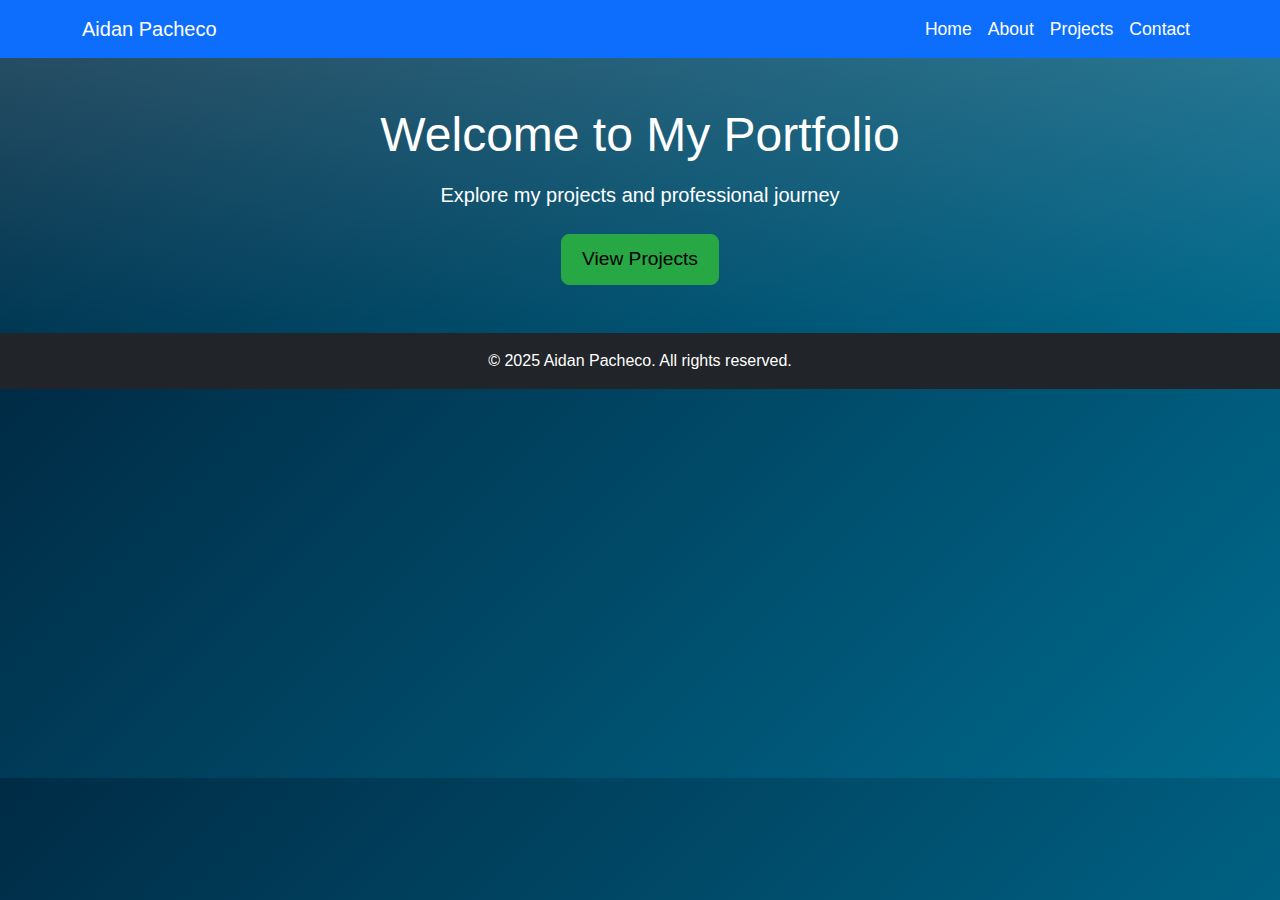
<file: index.html>
<!DOCTYPE html>
<html lang="en">
<head>
    <meta charset="UTF-8">
    <meta name="viewport" content="width=device-width, initial-scale=1.0">
    <title>Aidan Pacheco Portfolio</title>
    <link href="https://cdn.jsdelivr.net/npm/bootstrap@5.3.2/dist/css/bootstrap.min.css" rel="stylesheet">
    <script src="https://cdn.jsdelivr.net/npm/bootstrap@5.3.2/dist/js/bootstrap.bundle.min.js"></script>
    <link rel="stylesheet" href="styles.css">
</head>
<body class="bg-dark">
    <header class="navbar navbar-expand-lg navbar-dark bg-primary">
        <div class="container">
            <a class="navbar-brand" href="index.html">Aidan Pacheco</a>
            <button class="navbar-toggler" type="button" data-bs-toggle="collapse" data-bs-target="#navbarNav">
                <span class="navbar-toggler-icon"></span>
            </button>
            <div class="collapse navbar-collapse" id="navbarNav">
                <ul class="navbar-nav ms-auto">
                    <li class="nav-item"><a class="nav-link" href="index.html">Home</a></li>
                    <li class="nav-item"><a class="nav-link" href="about.html">About</a></li>
                    <li class="nav-item"><a class="nav-link" href="projects.html">Projects</a></li>
                    <li class="nav-item"><a class="nav-link" href="contact.html">Contact</a></li>
                </ul>
            </div>
        </div>
    </header>

    <main class="hero-section bg-gradient text-white text-center py-5">
        <div class="container">
            <h1 class="display-4 mb-3">Welcome to My Portfolio</h1>
            <p class="lead mb-4">Explore my projects and professional journey</p>
            <a href="projects.html" class="btn btn-info btn-lg">View Projects</a>
        </div>
    </main>

    <footer class="bg-dark text-white py-3">
        <div class="container text-center">
            <p>&copy; 2025 Aidan Pacheco. All rights reserved.</p>
        </div>
    </footer>
</body>
</html>
</file>
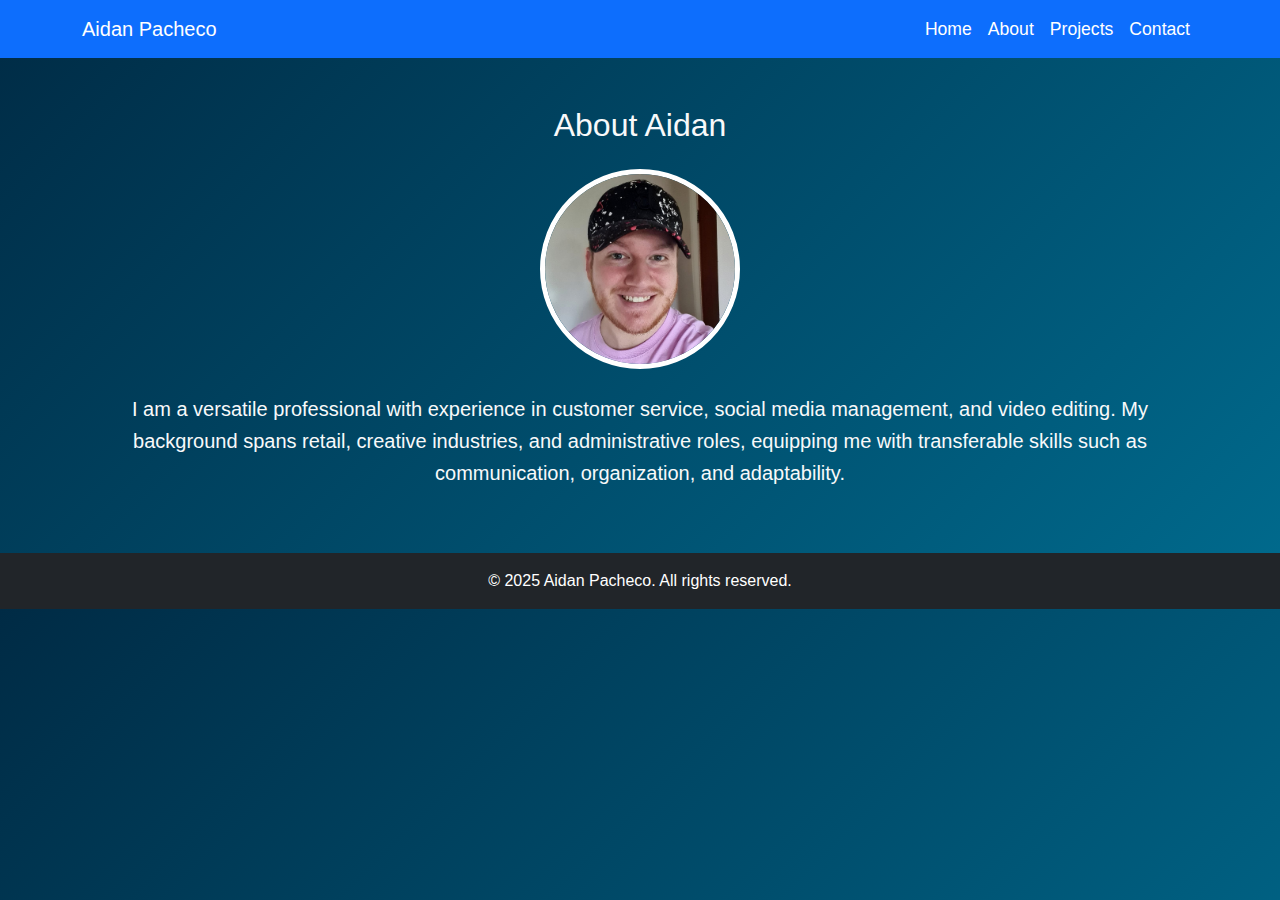
<file: about.html>
<!DOCTYPE html>
<html lang="en">
<head>
    <meta charset="UTF-8">
    <meta name="viewport" content="width=device-width, initial-scale=1.0">
    <title>About | Aidan Pacheco</title>
    <link href="https://cdn.jsdelivr.net/npm/bootstrap@5.3.2/dist/css/bootstrap.min.css" rel="stylesheet">
    <script src="https://cdn.jsdelivr.net/npm/bootstrap@5.3.2/dist/js/bootstrap.bundle.min.js"></script>
    <link rel="stylesheet" href="styles.css">
</head>
<body class="bg-dark">
    <header class="navbar navbar-expand-lg navbar-dark bg-primary">
        <div class="container">
            <a class="navbar-brand" href="index.html">Aidan Pacheco</a>
            <button class="navbar-toggler" type="button" data-bs-toggle="collapse" data-bs-target="#navbarNav">
                <span class="navbar-toggler-icon"></span>
            </button>
            <div class="collapse navbar-collapse" id="navbarNav">
                <ul class="navbar-nav ms-auto">
                    <li class="nav-item"><a class="nav-link" href="index.html">Home</a></li>
                    <li class="nav-item"><a class="nav-link" href="about.html">About</a></li>
                    <li class="nav-item"><a class="nav-link" href="projects.html">Projects</a></li>
                    <li class="nav-item"><a class="nav-link" href="contact.html">Contact</a></li>
                </ul>
            </div>
        </div>
    </header>

    <main class="container py-5">
        <section id="about" class="text-center">
            <h2 class="mb-4 text-light">About Aidan</h2>
            <img src="Aidan Pacheco.jpg" alt="Aidan Pacheco" class="img-fluid rounded-circle mb-4" style="width: 200px; height: 200px;">
            <p class="fs-5 text-light">
                I am a versatile professional with experience in customer service, social media management, and video editing.
                My background spans retail, creative industries, and administrative roles, equipping me with transferable skills such as communication, organization, and adaptability.
            </p>
        </section>
    </main>

    <footer class="bg-dark text-white py-3">
        <div class="container text-center">
            <p>&copy; 2025 Aidan Pacheco. All rights reserved.</p>
        </div>
    </footer>
</body>
</html>
</file>
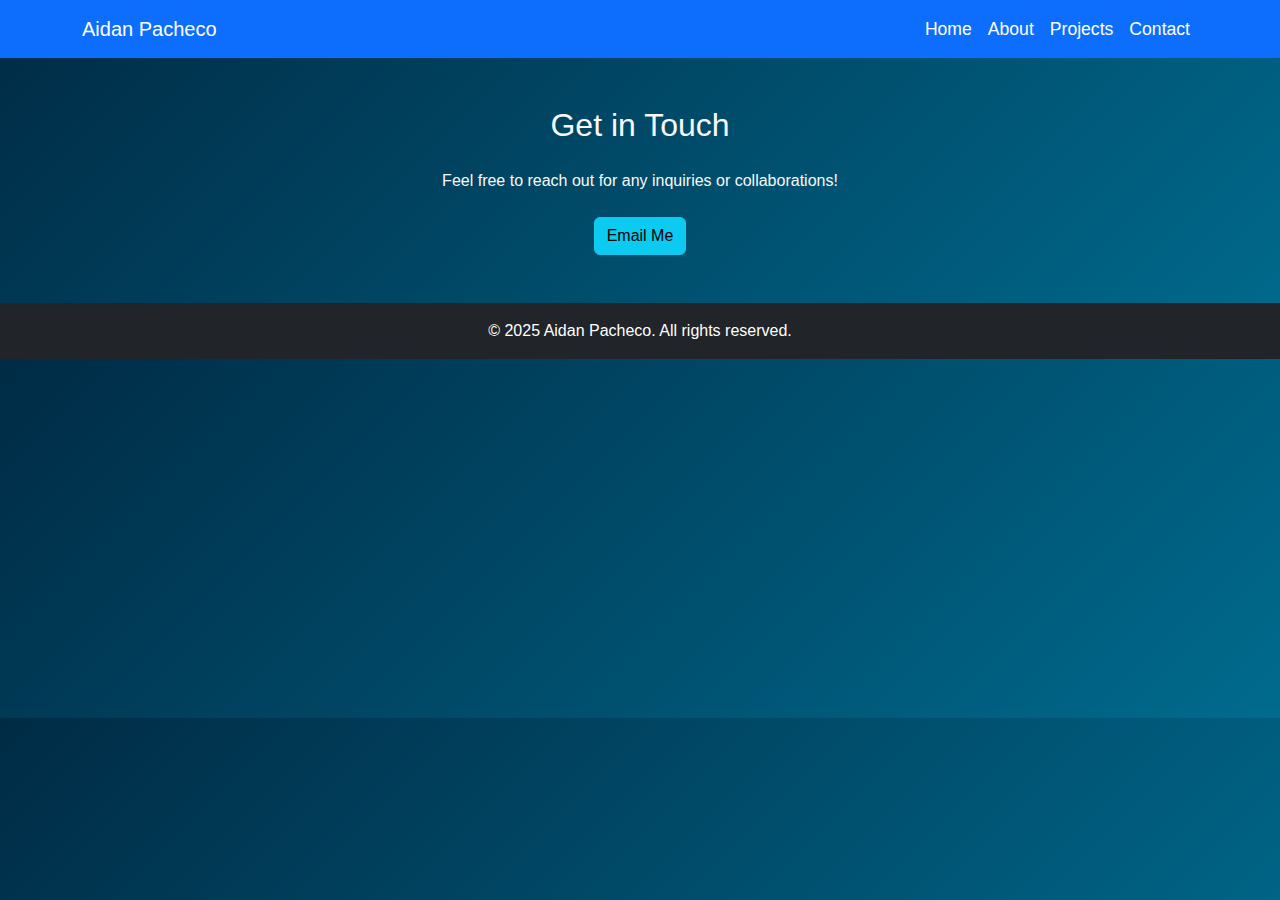
<file: contact.html>
<!DOCTYPE html>
<html lang="en">
<head>
    <meta charset="UTF-8">
    <meta name="viewport" content="width=device-width, initial-scale=1.0">
    <title>Contact | Aidan Pacheco</title>
    <link href="https://cdn.jsdelivr.net/npm/bootstrap@5.3.2/dist/css/bootstrap.min.css" rel="stylesheet">
    <script src="https://cdn.jsdelivr.net/npm/bootstrap@5.3.2/dist/js/bootstrap.bundle.min.js"></script>
    <link rel="stylesheet" href="styles.css">
</head>
<body class="bg-dark">
    <header class="navbar navbar-expand-lg navbar-dark bg-primary">
        <div class="container">
            <a class="navbar-brand" href="index.html">Aidan Pacheco</a>
            <button class="navbar-toggler" type="button" data-bs-toggle="collapse" data-bs-target="#navbarNav">
                <span class="navbar-toggler-icon"></span>
            </button>
            <div class="collapse navbar-collapse" id="navbarNav">
                <ul class="navbar-nav ms-auto">
                    <li class="nav-item"><a class="nav-link" href="index.html">Home</a></li>
                    <li class="nav-item"><a class="nav-link" href="about.html">About</a></li>
                    <li class="nav-item"><a class="nav-link" href="projects.html">Projects</a></li>
                    <li class="nav-item"><a class="nav-link" href="contact.html">Contact</a></li>
                </ul>
            </div>
        </div>
    </header>

    <main class="container py-5">
        <section id="contact" class="text-center">
            <h2 class="text-light mb-4">Get in Touch</h2>
            <p class="text-light mb-4">Feel free to reach out for any inquiries or collaborations!</p>
            <a href="mailto:aidan@example.com" class="btn btn-info">Email Me</a>
        </section>
    </main>

    <footer class="bg-dark text-white py-3">
        <div class="container text-center">
            <p>&copy; 2025 Aidan Pacheco. All rights reserved.</p>
        </div>
    </footer>
</body>
</html>
</file>
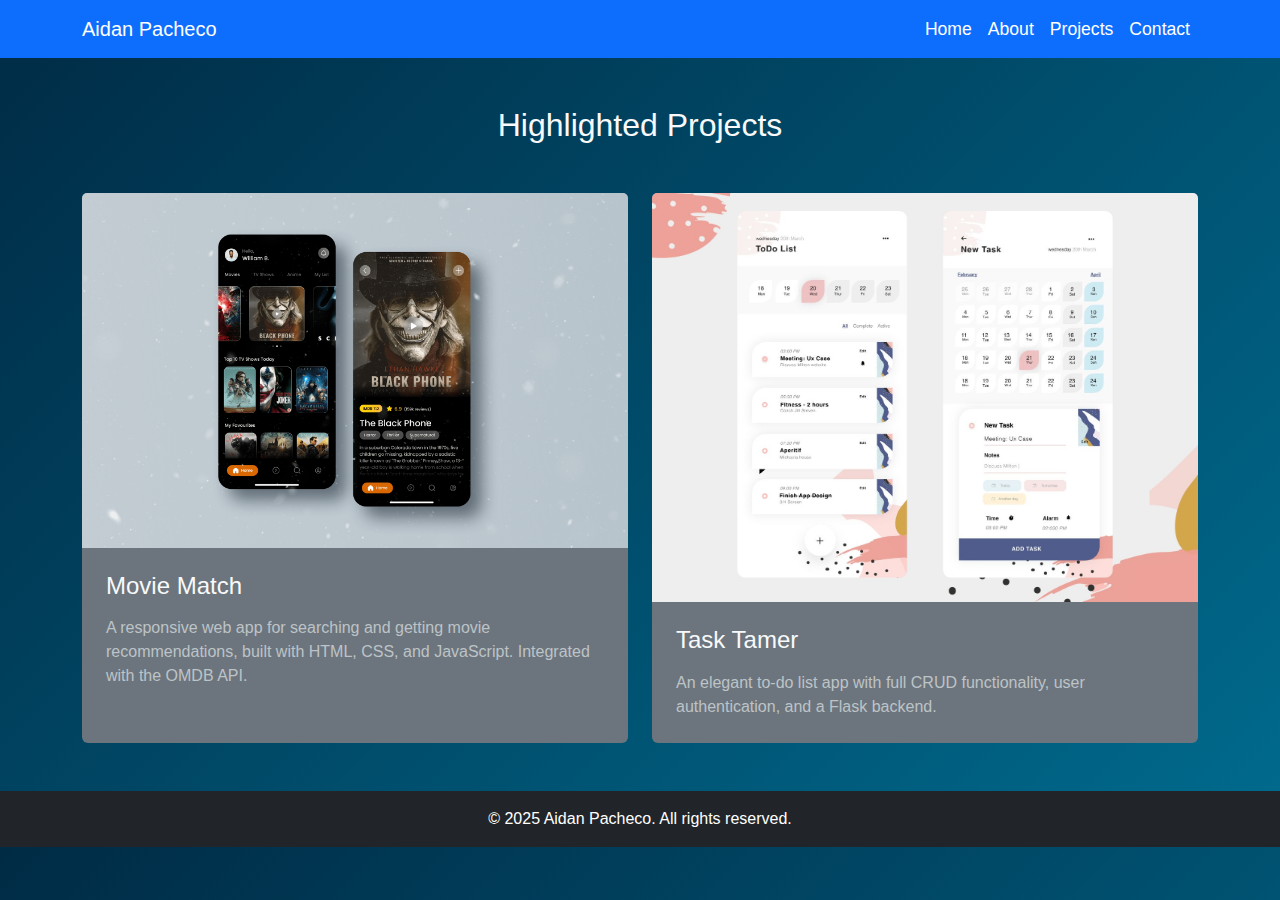
<file: projects.html>
<!DOCTYPE html>
<html lang="en">
<head>
    <meta charset="UTF-8">
    <meta name="viewport" content="width=device-width, initial-scale=1.0">
    <title>Projects | Aidan Pacheco</title>
    <link href="https://cdn.jsdelivr.net/npm/bootstrap@5.3.2/dist/css/bootstrap.min.css" rel="stylesheet">
    <script src="https://cdn.jsdelivr.net/npm/bootstrap@5.3.2/dist/js/bootstrap.bundle.min.js"></script>
    <link rel="stylesheet" href="styles.css">
</head>
<body class="bg-dark">
    <header class="navbar navbar-expand-lg navbar-dark bg-primary">
        <div class="container">
            <a class="navbar-brand" href="index.html">Aidan Pacheco</a>
            <button class="navbar-toggler" type="button" data-bs-toggle="collapse" data-bs-target="#navbarNav">
                <span class="navbar-toggler-icon"></span>
            </button>
            <div class="collapse navbar-collapse" id="navbarNav">
                <ul class="navbar-nav ms-auto">
                    <li class="nav-item"><a class="nav-link" href="index.html">Home</a></li>
                    <li class="nav-item"><a class="nav-link" href="about.html">About</a></li>
                    <li class="nav-item"><a class="nav-link" href="projects.html">Projects</a></li>
                    <li class="nav-item"><a class="nav-link" href="contact.html">Contact</a></li>
                </ul>
            </div>
        </div>
    </header>

    <main class="container py-5">
        <h2 class="text-center text-light mb-5">Highlighted Projects</h2>
        <div class="row row-cols-1 row-cols-md-2 g-4">
            <div class="col">
                <div class="card h-100 bg-secondary text-light">
                    <img src="project1.jpg" class="card-img-top" alt="Project 1">
                    <div class="card-body">
                        <h5 class="card-title">Movie Match</h5>
                        <p class="card-text">A responsive web app for searching and getting movie recommendations, built with HTML, CSS, and JavaScript. Integrated with the OMDB API.</p>
                    </div>
                </div>
            </div>
            <div class="col">
                <div class="card h-100 bg-secondary text-light">
                    <img src="project2.jpg" class="card-img-top" alt="Project 2">
                    <div class="card-body">
                        <h5 class="card-title">Task Tamer</h5>
                        <p class="card-text">An elegant to-do list app with full CRUD functionality, user authentication, and a Flask backend.</p>
                    </div>
                </div>
            </div>
        </div>
    </main>

    <footer class="bg-dark text-white py-3">
        <div class="container text-center">
            <p>&copy; 2025 Aidan Pacheco. All rights reserved.</p>
        </div>
    </footer>
</body>
</html>
</file>
<file: styles.css>
/* Global Styles */
body {
    font-family: 'Arial', sans-serif;
    background: linear-gradient(135deg, #002b45, #006b8e); /* Blue gradient background */
    margin: 0;
    padding: 0;
}

/* Header */
header {
    padding: 1rem 0;
}

/* Navbar */
.navbar-nav .nav-link {
    color: white !important;
    padding: 8px 16px;
    font-size: 1.1rem;
}

.navbar-nav .nav-link:hover {
    background-color: rgba(255, 255, 255, 0.2);
    border-radius: 5px;
}

/* Hero Section */
.hero-section {
    background: linear-gradient(to right, #006b8e, #002b45);
    color: white;
    padding: 5rem 0;
}

.hero-section h1 {
    font-size: 3rem;
}

.hero-section .btn-info {
    background-color: #28a745;
    border-color: #28a745;
    padding: 10px 20px;
    font-size: 1.2rem;
}

.hero-section .btn-info:hover {
    background-color: #218838;
    border-color: #1e7e34;
}

/* About Section */
#about img {
    max-width: 100%;
    border: 5px solid white;
    border-radius: 50%;
}

#about p {
    font-size: 1.2rem;
    line-height: 1.6;
}

/* Project Cards */
.card {
    background-color: #2c3e50;
    border: none;
    color: white;
    transition: transform 0.3s ease-in-out;
}

.card:hover {
    transform: translateY(-10px);
}

.card-body {
    padding: 1.5rem;
}

.card-title {
    font-size: 1.5rem;
    margin-bottom: 1rem;
}

.card-text {
    font-size: 1rem;
    color: #bdc3c7;
}

/* Footer */
footer {
    background-color: #212f3c;
    color: white;
    padding: 1rem 0;
    text-align: center;
}

footer p {
    margin: 0;
}

/* Mobile Responsiveness */
@media (max-width: 768px) {
    .hero-section h1 {
        font-size: 2.5rem;
    }

    .navbar-nav .nav-link {
        font-size: 1rem;
    }

    .card-title {
        font-size: 1.2rem;
    }
}
</file>
